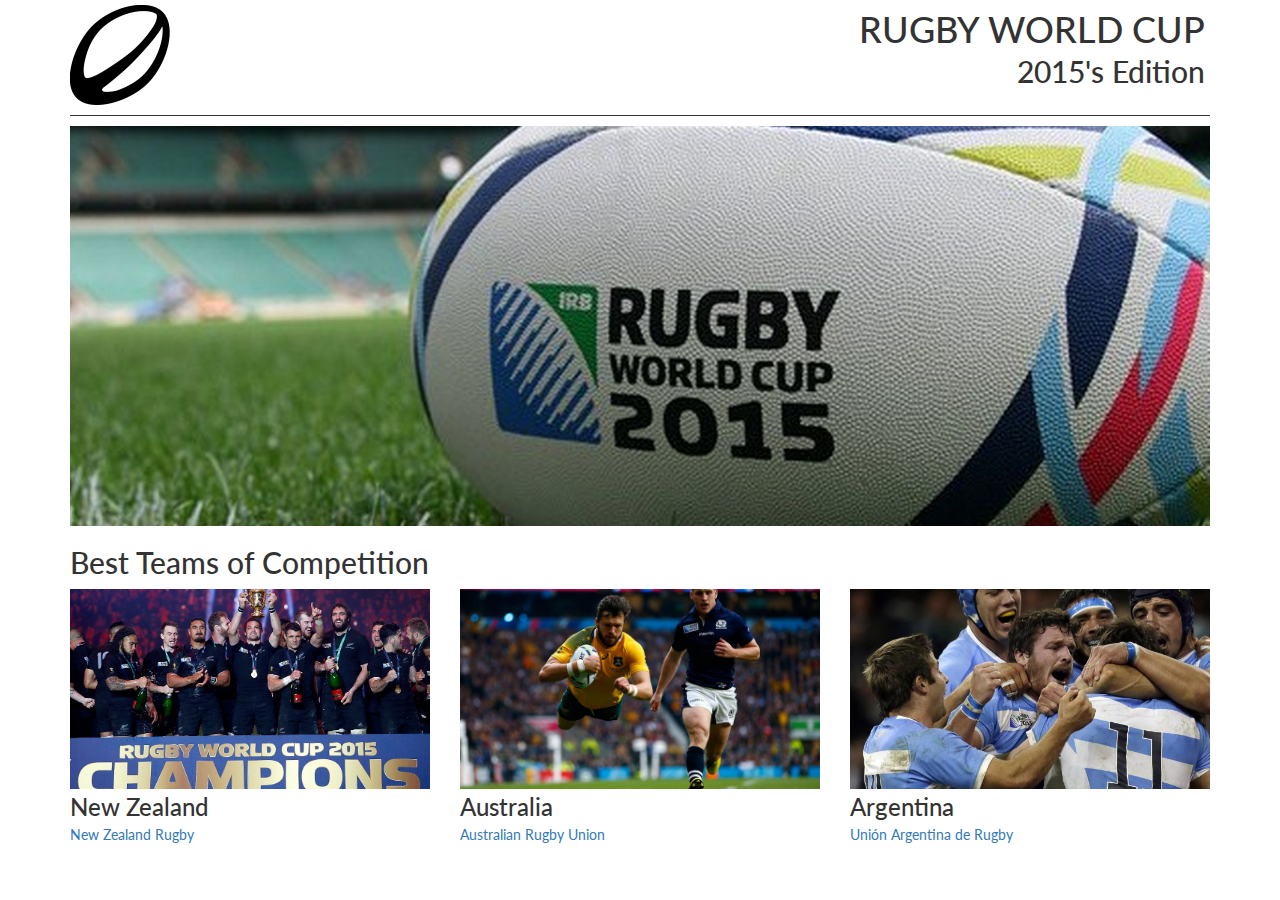
<file: portfolio/bootstrap/index.html>
<!doctype html>
<html>
<head>
	<meta charset="utf-8">
	<title>Portfolio with Bootstrap</title>
    <link href="https://fonts.googleapis.com/css?family=Lato" rel="stylesheet">
    <link href="css/bootstrap.css" rel="stylesheet">
    <link href="css/style.css" rel="stylesheet">
    <script type="text/javascript" src="js/jquery.js"></script>
    <script type="text/javascript" src="js/bootstrap.min.js"></script>
</head>
<body>
	<div class="container">
        <!-- Header -->
        <div class="row header">
            <div class="col-md-2">
                <img class="img-responsive logo max-height-100" alt="Logo" src="img/icon.png"/>
            </div>
            <div class="col-md-4"></div>
            <div class="col-md-6 text-right">
                <div>
                    <h1 class="text-uppercase">Rugby World Cup</h1>
                </div>
                <div>
                    <h2>2015's Edition</h2>
                </div>                
            </div>                        
        </div>
        <div class="row">
            <div class="col-md-12">
                <hr>
            </div>
        </div>
        <!-- Image -->
        <div class="row">
            <div class="col-md-12">
                <img class="img-responsive max-height-400" alt="Image" src="img/rwc.jpg"/>
            </div>
        </div>
        <!-- Best teams -->
        <div class="row">
            <div class="col-md-12">
                <h2>Best Teams of Competition</h2>
            </div>
        </div>
        <!-- Details -->
        <div class="row">
            <div class="col-md-4 thumbnail">
                <div>
                    <img class="img-responsive max-height-200" alt="New Zealand" src="img/new-zealand.jpg" data-toggle="modal" data-target="#team1"/>
                </div>
                <div>
                    <h3>New Zealand</h3>
                </div>
                <div>
                    <a href="http://www.nzru.co.nz/">New Zealand Rugby</a>
                </div>
            </div>
            <div class="col-md-4 thumbnail">
                <div>
                    <img class="img-responsive max-height-200" alt="Australia" src="img/australia.jpg"  data-toggle="modal" data-target="#team2"/>
                </div>
                <div>
                    <h3>Australia</h3>
                </div>
                <div>
                    <a href="http://www.aru.com.au/">Australian Rugby Union</a>
                </div>
            </div>
            <div class="col-md-4 thumbnail">
                <div>
                    <img class="img-responsive max-height-200" alt="Argentina" src="img/argentina.jpg" data-toggle="modal" data-target="#team3"/>
                </div>
                <div>
                    <h3>Argentina</h3>
                </div>
                <div>
                    <a href="http://uar.com.ar/">Uni&oacute;n Argentina de Rugby</a>
                </div>
            </div>            
        </div>
	</div> <!-- end of container -->

    <!-- Modal -->
    <div class="modal fade" id="team1" tabindex="-1" role="dialog" aria-labelledby="myModalLabel" aria-hidden="true">
        <div class="modal-dialog">
            <div class="modal-content">
                <div class="modal-header">
                    <h4 class="modal-title" id="myModalLabel">New Zealand</h4>
                </div>
                <div class="modal-body">
                    <img class="img-responsive" src="img/new-zealand.jpg">
                    The New Zealand national rugby union team, commonly called the All Blacks, represent New Zealand in men's rugby union, which is regarded as the country's national sport. The side has won the last two Rugby World Cups, in 2011 and 2015, as well as the inaugural tournament in 1987. They have a 77% winning record in test match rugby, and are the only international side with a winning record against every opponent. Since their international debut in 1903, they have lost to only six of the 19 nations they have played in test matches.Since the introduction of the World Rugby Rankings in 2003, New Zealand has held the number one ranking longer than all other teams combined.The All Blacks are statistically the best side to have played the game, and hold the record for the most consecutive test match wins for a tier one ranked nation.
                </div>
                <div class="modal-footer">
                    <button type="button" class="btn btn-default" data-dismiss="modal">Close</button>
                </div>
            </div>
        </div>
    </div>
    <!-- Modal -->
    <div class="modal fade" id="team2" tabindex="-1" role="dialog" aria-labelledby="myModalLabel" aria-hidden="true">
        <div class="modal-dialog">
            <div class="modal-content">
                <div class="modal-header">
                    <h4 class="modal-title" id="myModalLabel">Australia</h4>
                </div>
                <div class="modal-body">
                    <img class="img-responsive" src="img/australia.jpg">
                    The Australian national rugby union team is the representative side of Australia in rugby union. The national team is nicknamed the Wallabies (or Qantas Wallabies for sponsorship purposes) and competes annually with Argentina, New Zealand, and South Africa in The Rugby Championship, in which they also contest the Bledisloe Cup with New Zealand, as well as the Mandela Challenge Plate with South Africa and the Puma Trophy with Argentina.
                </div>
                <div class="modal-footer">
                    <button type="button" class="btn btn-default" data-dismiss="modal">Close</button>
                </div>
            </div>
        </div>
    </div>
    <!-- Modal -->
    <div class="modal fade" id="team3" tabindex="-1" role="dialog" aria-labelledby="myModalLabel" aria-hidden="true">
        <div class="modal-dialog">
            <div class="modal-content">
                <div class="modal-header">
                    <h4 class="modal-title" id="myModalLabel">Argentina</h4>
                </div>
                <div class="modal-body">
                    <img class="img-responsive" src="img/argentina.jpg">
                    The Argentina national rugby team, officially nicknamed Los Pumas, represents Argentina in international rugby union matches. The team, which plays in sky blue and white jerseys, is organised by the Argentine Rugby Union (UAR, from the Spanish: Unión Argentina de Rugby).
                </div>
                <div class="modal-footer">
                    <button type="button" class="btn btn-default" data-dismiss="modal">Close</button>
                </div>
            </div>
        </div>
    </div>
</body>
</html>
</file>
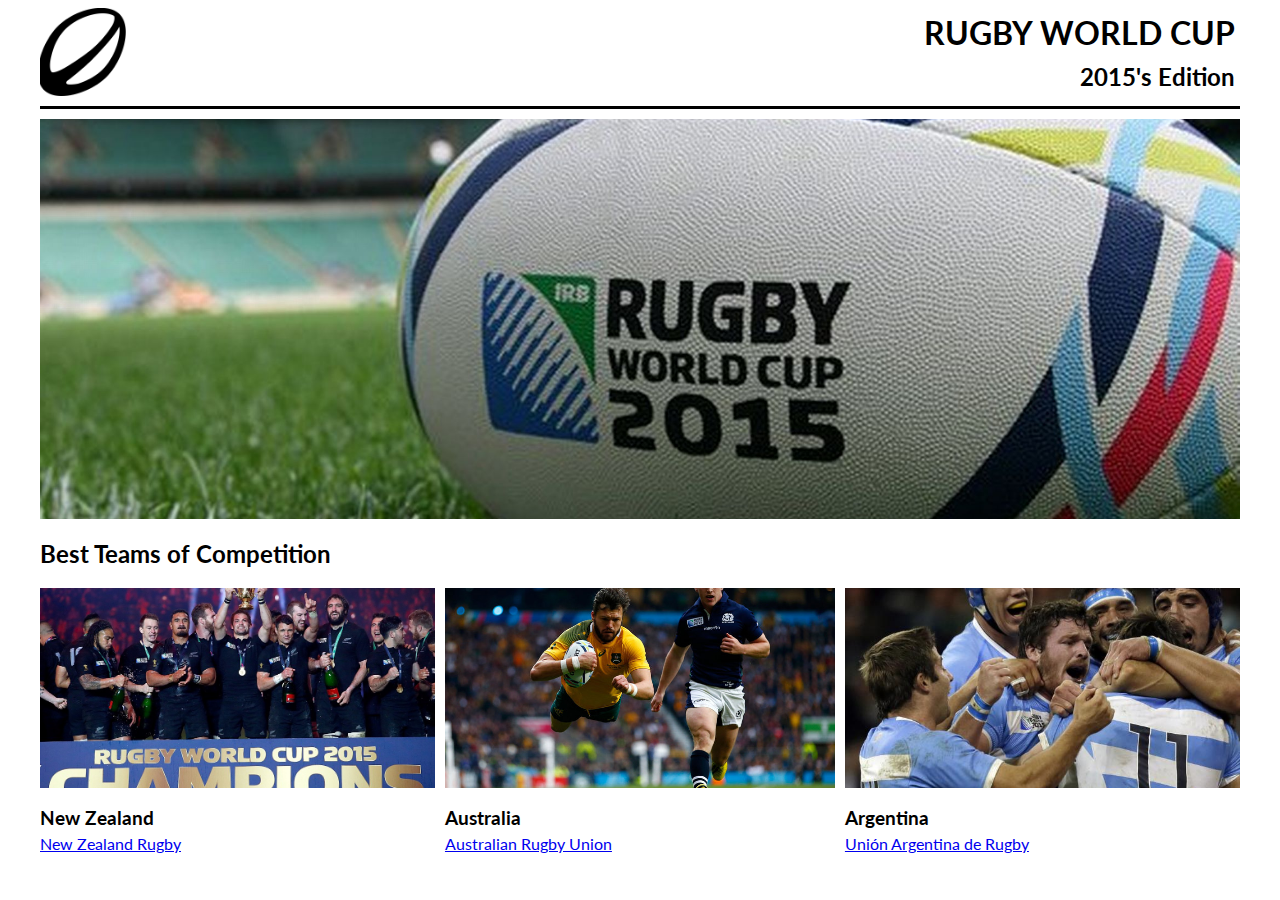
<file: portfolio/framework/index.html>
<!doctype html>
<html>
<head>
	<meta charset="utf-8">
	<title>Portfolio</title>
	<link rel="stylesheet" href="css/main.css">
	<link rel="stylesheet" href="css/portfolio.css">
	<link rel="stylesheet" href="https://necolas.github.io/normalize.css/5.0.0/normalize.css">
    <link href="https://fonts.googleapis.com/css?family=Lato" rel="stylesheet">  
</head>
<body>
	<div class="grid">
        <!-- Header -->
        <div class="row header">
            <div class="col-2 logo">
                <!--<img alt="Logo" src="http://placehold.it/100x100"></img>-->
                <img alt="Logo" src="img/icon.png"/>
            </div>
            <div class="col-4"></div>
            <div class="col-6">
                <div class="row">
                    <h1>RUGBY WORLD CUP</h1>
                </div>
                <div class="row">
                    <h2>2015's Edition</h2>
                </div>                
            </div>                        
        </div>
        <!-- Image -->
        <div class="row">
            <div class="col-12 image">
                <!--<img alt="Image" src="http://placehold.it/1190x400"></img>-->
                <img alt="Image" src="img/rwc.jpg"/>
            </div>
        </div>
        <!-- Best teams -->
        <div class="row">
            <div class="col-12">
                <h2>Best Teams of Competition</h2>
            </div>
        </div>
        <!-- Details -->
        <div class="row">
            <div class="col-4 paddright">
                <div class="row">
                    <!--<img class="thumbnail" alt="Image1" src="http://placehold.it/400x200"/>-->
                    <img class="thumbnail" alt="New Zealand" src="img/new-zealand.jpg"/>
                </div>
                <div class="row"><h3>New Zealand</h3></div>
                <div class="row">
                    <a href="http://www.nzru.co.nz/">New Zealand Rugby</a>
                </div>
            </div>
            <div class="col-4 paddleft paddright">
                <div class="row">
                    <!--<img class="thumbnail" alt="Image2" src="http://placehold.it/400x200"/>-->
                    <img class="thumbnail" alt="Australia" src="img/australia.jpg"/>
                </div>
                <div class="row"><h3>Australia</h3></div>
                <div class="row">
                    <a href="http://www.aru.com.au/">Australian Rugby Union</a>
                </div>
            </div>
            <div class="col-4 paddleft">
                <div class="row">
                    <!--<img class="thumbnail" alt="Image3" src="http://placehold.it/400x200"/>-->
                    <img class="thumbnail" alt="Argentina" src="img/argentina.jpg"/>
                </div>
                <div class="row"><h3>Argentina</h3></div>
                <div class="row">
                    <a href="http://uar.com.ar/">Uni&oacute;n Argentina de Rugby</a>
                </div>
            </div>            
        </div>
	</div> <!-- end of grid -->
</body>
</html>
</file>
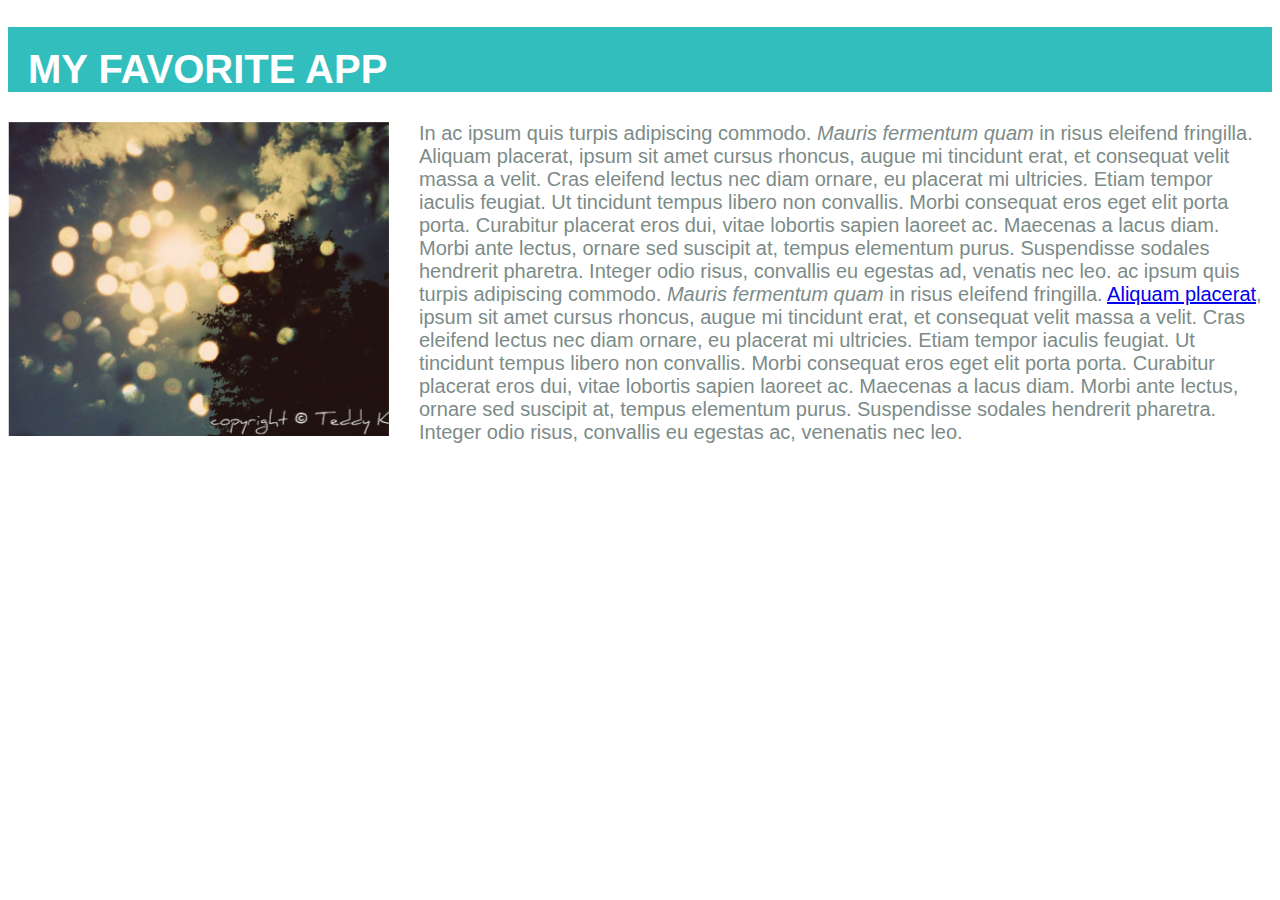
<file: portfolio/toplist/index.html>
<!DOCTYPE html>
<html>
<head>
    <link rel="stylesheet" href="style.css">
    <title>My Favorite App</title>
</head>
<body>
    <h1 class="title">MY FAVORITE APP</h1>
    <div class="app">
        <div class="screenshot"><img alt="App" src="img/app.png"/></div>
        <div class="description">
            In ac ipsum quis turpis adipiscing commodo. <em>Mauris fermentum 
            quam</em> in risus eleifend fringilla. Aliquam placerat, ipsum sit 
            amet cursus rhoncus, augue mi tincidunt erat, et consequat velit 
            massa a velit. Cras eleifend lectus nec diam ornare, eu placerat mi 
            ultricies. Etiam tempor iaculis feugiat. Ut tincidunt tempus libero 
            non convallis. Morbi consequat eros eget elit porta porta. Curabitur 
            placerat eros dui, vitae lobortis sapien laoreet ac. Maecenas a lacus 
            diam. Morbi ante lectus, ornare sed suscipit at, tempus elementum 
            purus. Suspendisse sodales hendrerit pharetra. Integer odio risus, 
            convallis eu egestas ad, venatis nec leo. ac ipsum quis turpis 
            adipiscing commodo. <em>Mauris fermentum quam</em> in risus eleifend 
            fringilla. <a href="#">Aliquam placerat</a>, ipsum sit amet cursus 
            rhoncus, augue mi tincidunt erat, et consequat velit massa a velit. 
            Cras eleifend lectus nec diam ornare, eu placerat mi ultricies. 
            Etiam tempor iaculis feugiat. Ut tincidunt tempus libero non convallis.
            Morbi consequat eros eget elit porta porta. Curabitur placerat eros 
            dui, vitae lobortis sapien laoreet ac. Maecenas a lacus diam. Morbi 
            ante lectus, ornare sed suscipit at, tempus elementum purus. 
            Suspendisse sodales hendrerit pharetra. Integer odio risus, convallis 
            eu egestas ac, venenatis nec leo.
        </div>
    </div>
</body>
</html>
</file>
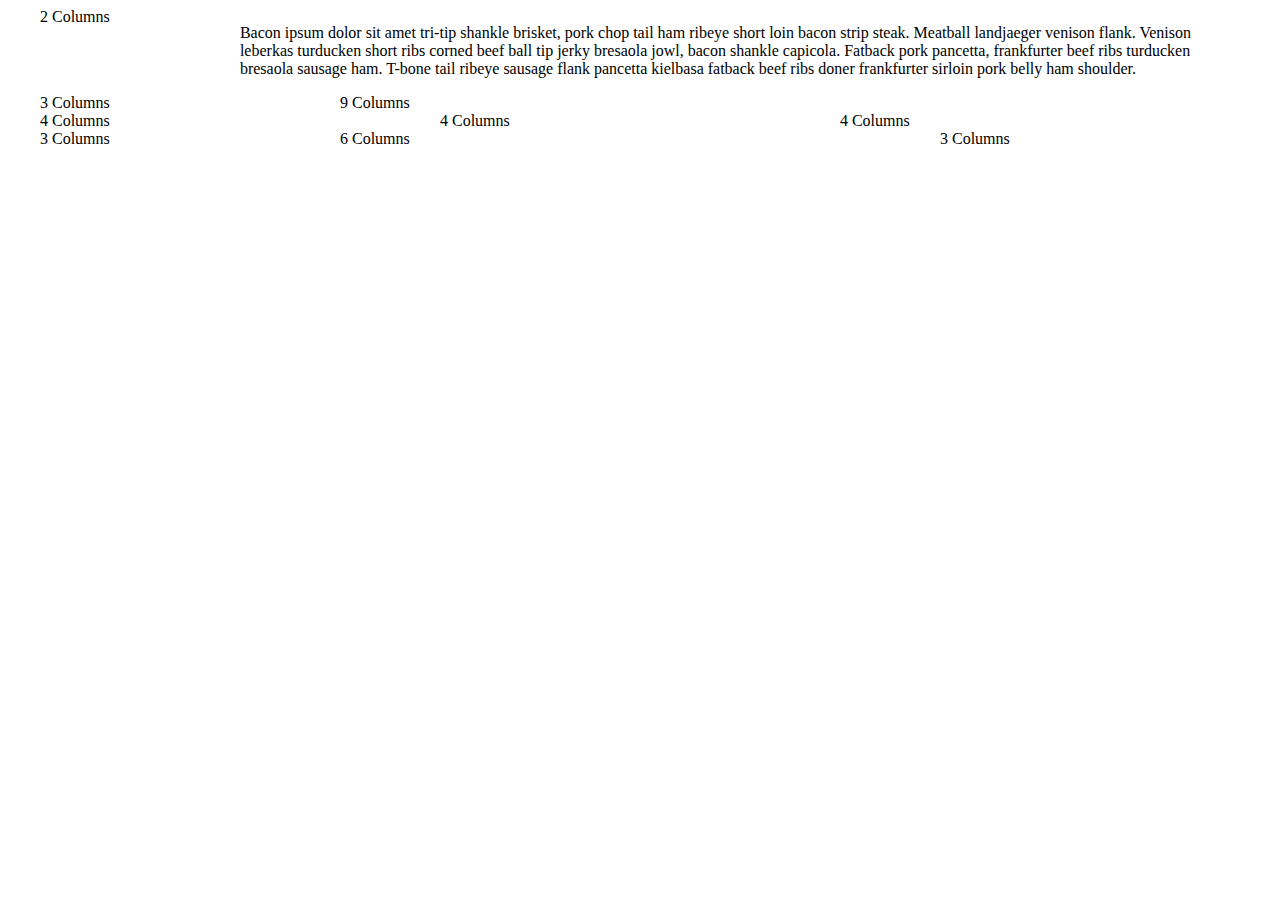
<file: portfolio/framework/test.html>
<!doctype html>
<html>
<head>
	<meta charset="utf-8">
	<title>Framework Test page</title>
	<link rel="stylesheet" href="css/main.css">
	<link rel="stylesheet" href="https://necolas.github.io/normalize.css/5.0.0/normalize.css">
</head>
<body>

	<div class="grid">

		<div class="row">
			<div class="col-2">2 Columns</div>
			<div class="col-10 end">
				<p>Bacon ipsum dolor sit amet tri-tip shankle brisket, pork chop tail ham ribeye short loin bacon strip steak. Meatball landjaeger venison flank. Venison leberkas turducken short ribs corned beef ball tip jerky bresaola jowl, bacon shankle capicola. Fatback pork pancetta, frankfurter beef ribs turducken bresaola sausage ham. T-bone tail ribeye sausage flank pancetta kielbasa fatback beef ribs doner frankfurter sirloin pork belly ham shoulder.</p>
			</div>
		</div>

		<div class="row">
			<div class="col-3">3 Columns</div>
			<div class="col-9 end">9 Columns</div>
		</div>

		<div class="row">
			<div class="col-4">4 Columns</div>
			<div class="col-4">4 Columns</div>
			<div class="col-4 end">4 Columns</div>
		</div>

		<div class="row">
			<div class="col-3">3 Columns</div>
			<div class="col-6">6 Columns</div>
			<div class="col-3 end">3 Columns</div>
		</div>
	</div>
</body>
</html>
</file>
<file: portfolio/bootstrap/css/style.css>
* {
    font-family: 'Lato', sans-serif;
}

.max-height-400 {
    object-fit: cover;
    max-height: 400px;
    width: 100%;
}

.max-height-200 {
    object-fit: cover;
    max-height: 200px;
    width: 100%;
}

.max-height-100 {
    object-fit: cover;
    max-height: 100px;
    width: 100%;
}


.logo {
  object-fit: contain;
  -webkit-transform: translate(-20%, 0%);
      -ms-transform: translate(-20%, 0%);
          transform: translate(-20%, 0%);
}

.horizontal-bar {
    margin-top: -15px;
    margin-bottom: -15px;
    width: 10px;
}

hr {	
    border: none;
    height: 1px;
    color: #333; /* old IE */
    background-color: #333; /* Modern Browsers */
    margin-top: 10px;
    margin-bottom: 10px;
}

.header {
    margin-top: 5px;
}

.header h1, .header h2 {
    margin: 5px;
}

.thumbnail h3 {
    margin-top: 5px;
    margin-bottom: 5px;
}
</file>
<file: portfolio/framework/css/main.css>
/** {
    border: 1px solid red !important;
}*/

* {
    -webkit-box-sizing: border-box;
    -moz-box-sizing: border-box;
    -ms-box-sizing: border-box;
    box-sizing: border-box;
}

@media only screen and (max-width: 500px) {
    p {
        display: none;
    }
}

/*@media only screen and (max-width: 500px) and (orientation: landscape) {
    p {
        display: none;
    }
}*/

/*@media only screen and (min-width: 500px) {
    p {
        display: none;
    }
}*/

@media only print and (max-width: 500px) {
    p {
        display: none;
    }
}

.grid {
    margin: 0 auto;
    max-width: 1200px;
    width: 100%;
}

.row {
    width: 100%;
    display: flex;
    flex-wrap: wrap;
}

.col-1 {
    width: 8.33%;
}

.col-2 {
    width: 16.66%;
}

.col-3 {
    width: 25%;
}

.col-4 {
    width: 33.33%;
}

.col-5 {
    width: 41.66%;
}

.col-6 {
    width: 50%;
}

.col-7 {
    width: 58.33%;
}

.col-8 {
    width: 66.66%;
}

.col-9 {
    width: 75%;
}

.col-10 {
    width: 83.33%;
}

.col-11 {
    width: 91.66%;
}

.col-12 {
    width: 100%;
}
</file>
<file: portfolio/framework/css/portfolio.css>
* {
    font-family: 'Lato', sans-serif;
}


.image {
    position: relative;
    width: 100%;
    height: 400px;
    overflow: hidden;
}

.image img {
  position: absolute;
  left: 50%;
  top: 50%;
  height: auto;
  width: 100%;
  -webkit-transform: translate(-50%,-50%);
      -ms-transform: translate(-50%,-50%);
          transform: translate(-50%,-50%);
}

.logo {
    position: relative;
    overflow: hidden;
}

.logo img {
  position: absolute;
  left: 21%;
  top: 50%;
  height: 100%;
  width: auto;
  -webkit-transform: translate(-50%,-50%);
      -ms-transform: translate(-50%,-50%);
          transform: translate(-50%,-50%);
}

.paddleft {
    padding-left: 5px;
}

.paddright {
    padding-right: 5px;
}

.thumbnail {
    object-fit: cover;
    width: 400px;
    height: 200px;
}

.header {
    border-bottom-width: 3px;
    border-bottom-style: solid;
    padding-bottom: 10px;
    margin-bottom: 10px;
    margin-top: 5px;
}

.header h1, .header h2 {
    text-align: right;
    width: 100%;
    margin: 5px;
}

h3 {
    margin-bottom: 5px;
}
</file>
<file: portfolio/toplist/style.css>
*{
    -webkit-box-sizing: border-box;
    -ms-box-sizing: border-box;
    -moz-box-sizing: border-box;
}

.app {
    display: flex;
    flex-direction: row;
}

.title {
    background-color: #33BEBE;
    color: #FFFFFF;
    padding-top: 20px;
    padding-bottom: 0px;
    padding-left: 20px;
    padding-right: 20px;
    font-family: Helvetica;
    font-size: 40px;
    margin-bottom: 30px;
}

.screenshot {
    max-width: 400px;
    margin-right: 30px;
}

.description {
    color: #7C8B88;
    width: 1000px;
    font-size: 20px;
    font-family: Helvetica;
}
</file>
